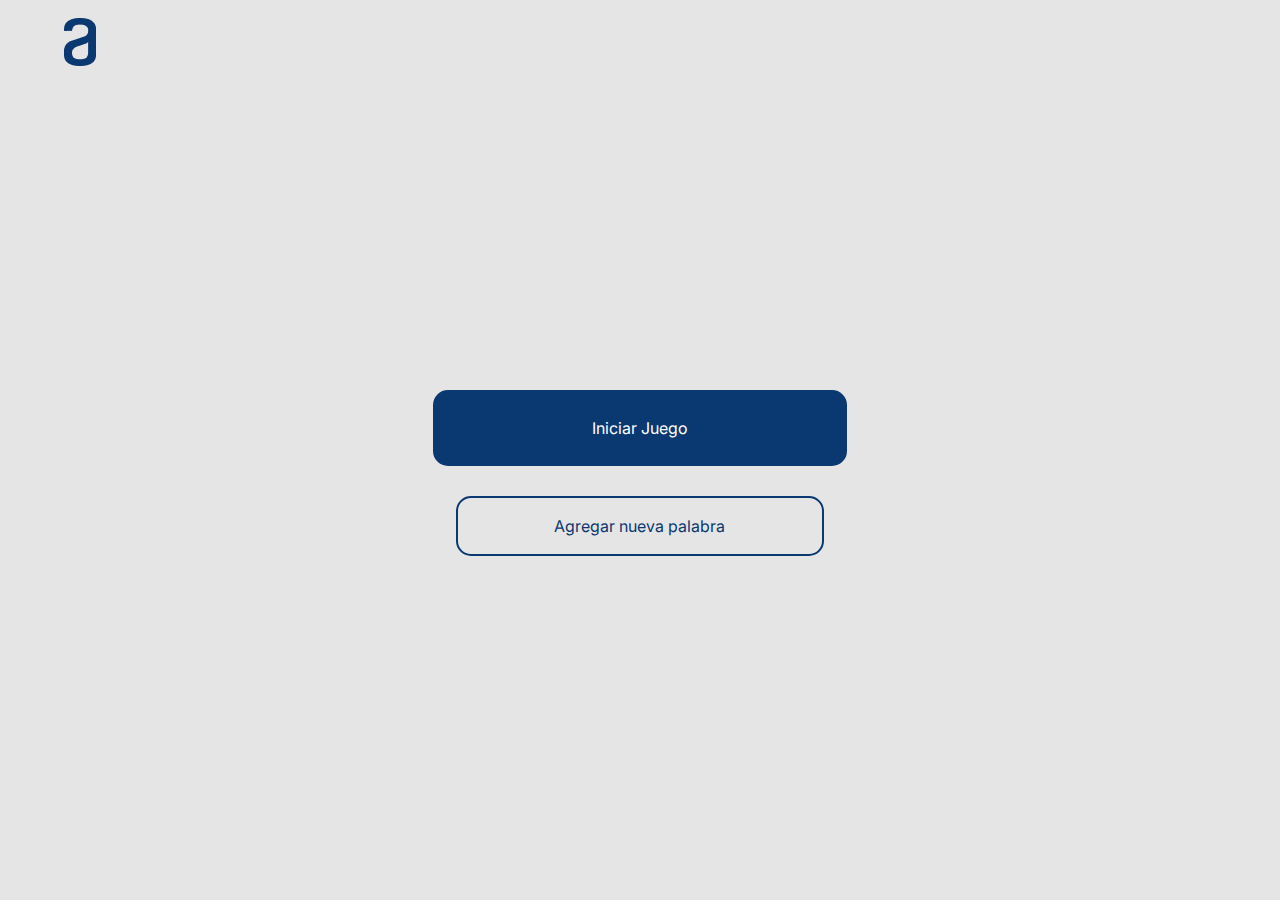
<file: index.html>
<!DOCTYPE html>
<html lang="en">
  <head>
    <meta charset="UTF-8" />
    <meta http-equiv="X-UA-Compatible" content="IE=edge" />
    <meta name="viewport" content="width=device-width, initial-scale=1.0" />
    <link rel="icon" type="image/x-icon" href="../assest/css/img/gamepad-solid.svg">
    <title>Ahorcado</title>
    <link rel="preconnect" href="https://fonts.googleapis.com" />
    <link rel="preconnect" href="https://fonts.gstatic.com" crossorigin />
    <link
      href="https://fonts.googleapis.com/css2?family=Inter:wght@400;700&display=swap"
      rel="stylesheet"
    />
    <link rel="stylesheet" href="assest/css/base/normalize.css" />
    <link rel="stylesheet" href="assest/css/base/reset200802.css" />
    <link rel="stylesheet" href="assest/css/base/global.css" />
    <link rel="stylesheet" href="assest/css/index.css" />
  </head>
  <body class="colorFondo">

    <header>
        <img src="assest/css/img/logo.png" class="img-fluid rounded-top" alt="" />
    </header>

      <main  class="contenedor">
       
          <a class="botonPrimario"  href="pages/juego.html">Iniciar Juego</a>
          <a class="botonSecundario" href="pages/nuevaPalabra.html">Agregar nueva palabra</a>
        
      </main>

  </body>
</html>
</file>
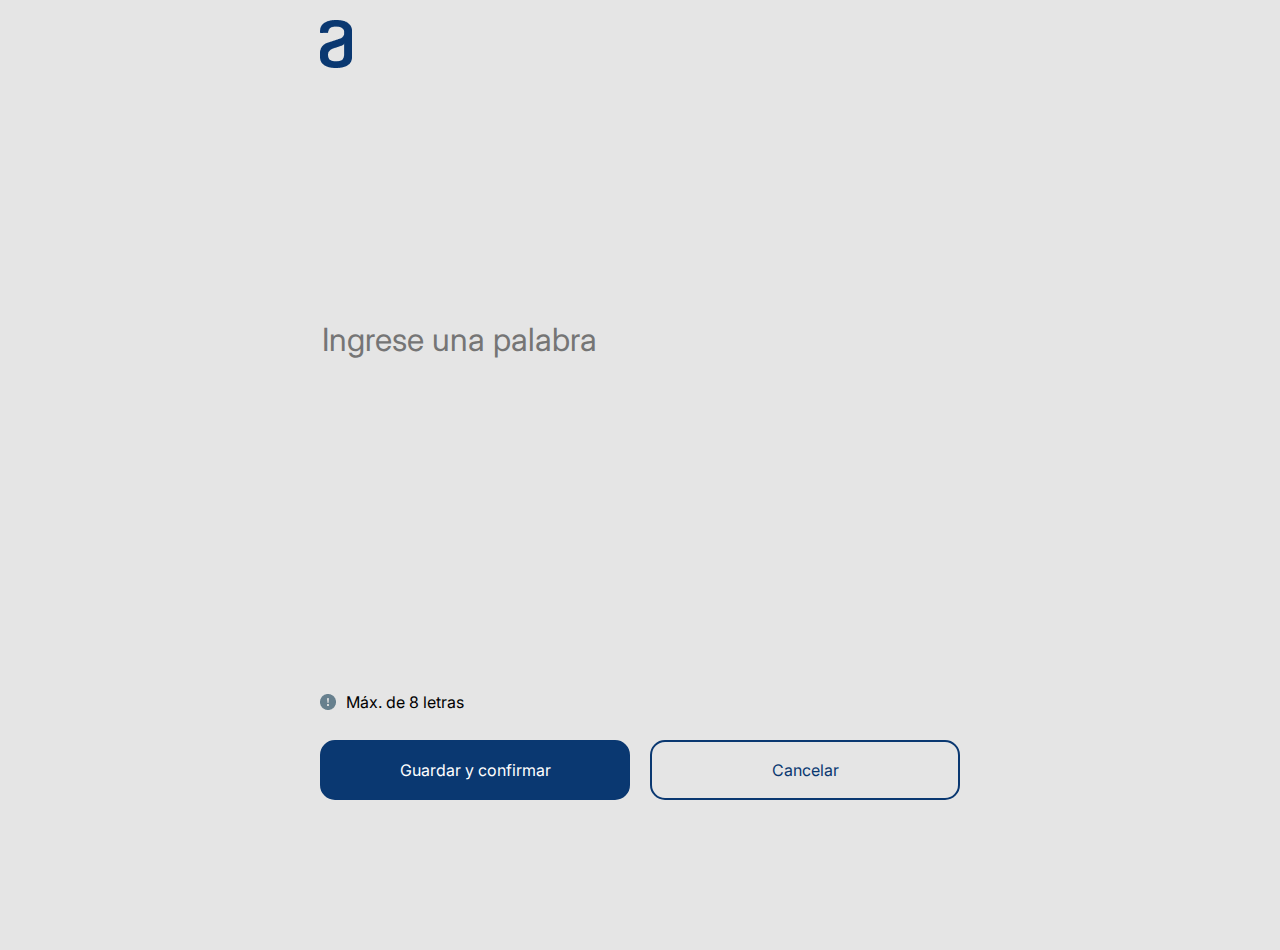
<file: pages/nuevaPalabra.html>
<!DOCTYPE html>
<html lang="en">
  <head>
    <meta charset="UTF-8" />
    <meta http-equiv="X-UA-Compatible" content="IE=edge" />
    <meta name="viewport" content="width=device-width, initial-scale=1.0" />
    <link rel="icon" type="image/x-icon" href="../assest/css/img/gamepad-solid.svg">
    <title>Ahorcado</title>
    <link rel="preconnect" href="https://fonts.googleapis.com" />
    <link rel="preconnect" href="https://fonts.gstatic.com" crossorigin />
    <link
      href="https://fonts.googleapis.com/css2?family=Inter:wght@400;700&display=swap"
      rel="stylesheet"

    />

    <link rel="stylesheet" href="../assest/css/base/normalize.css" />
    <link rel="stylesheet" href="../assest/css/base/reset200802.css" />
    <link rel="stylesheet" href="../assest/css/base/global.css" />
  
    <link rel="stylesheet" href="../assest/css/nuevaPalbra.css" />
  </head>
  <body class="contenedor ">
    <header>
      <img
        src="../assest/css/img/logo.png"
        class="img-fluid rounded-top"
        alt=""
      />
    </header>


    <form class="formulario" action="">
    <main>

       
    <input pattern="[A-Z]+" maxlength="8"  title="LA PALABRA DEBE ESTAR EN MAYUSCULA Y NO CONTENES ESPACIOS" type="text" placeholder="Ingrese una palabra" class="main_txtArea" >

    </input>

    </main>


    <footer class="footer_layout">

        <div class="footer_informacion">
            <img src="../assest/css/img/iconoInfo.png" alt="">
            <p>Máx. de 8 letras</p>
        </div>

        <div class="footer_botones">
          <a href="../pages/juego.html"  class="botonPrimario3 footer_botonGuardar">Guardar y confirmar</a>
         <a href="../index.html"  class="botonSecundario3">Cancelar</a>
        </div>

        
    </footer>

  </form>


  </body>



  <script src="../js/agregarPalabra.js"></script>


  
</html>
</file>
<file: assest/css/base/global.css>
html {
    box-sizing: border-box;
    font-family: var(--fuente);
    font-size: 62.5%;

}

body{
    font-size: 1.6rem;
}

*,
*:before,
*:after {
    box-sizing: inherit;
}


:root {

    --grisAzul: #E5E5E5;
    --azulOscuro: #0A3871;
    --blanco: #ffffff;
    --gris: #495057;
    --fuente:'Inter', sans-serif;

}
</file>
<file: assest/css/index.css>
@import url(base/global.css);

.colorFondo{
    width: 90%;
    margin: 0 auto;
    margin-top: 2vh;
    background-color: var(--grisAzul);
    height: 8vh;
}



.contenedor{
    display: flex;
    flex-direction: column;
    justify-content: center;
    align-items: center;
    height: 90vh;


}


.botonPrimario{
    
    background-color: var(--azulOscuro);

    color:var(--blanco);
    
    border: none;

    width: 90%;

    border-radius: 15px;

    padding: 30px;

    text-align: center;

    text-decoration: none;


}


.botonSecundario{

    background-color: var(--grisAzul);

    color:var(--azulOscuro);


    text-decoration: none;
    
    border: none;

    width: 80%;

    border-radius: 15px;

    padding: 20px;

    border:2px solid var(--azulOscuro);

    margin-top:3rem;

    text-align: center;


    
}



/* RESPONSIVE PARA TABLET  */

@media (min-width: 765px) {
   
.contenedor{
    width: 60%;
    margin: 0 auto;
}

}



@media (min-width: 1025px) {
   
   
    .contenedor{
        width: 40%;
        margin: 0 auto;
    }



}
</file>
<file: assest/css/nuevaPalbra.css>
@import url(base/global.css);



/*GENERALES */

.contenedor {
    width: 90%;
    margin: 0 auto;
    background-color: var(--grisAzul);
    min-height: 100vh;
    display: flex;
    flex-direction: column;
    justify-content: space-between;
    margin-bottom: 5rem;


}




/*HEADER */

header {
    margin-top: 2rem;
    height: 10vh;
}



/*MAIN */

.main_txtArea {
    width: 100%;
    background-color: var(--grisAzul);
    border: none;
    font-size: 3.2rem;
    height: 30vh;
    color:var(--azulOscuro);
   
    padding-top: 5rem;


}


/*FOOTER */

.footer_layout {
    height: 50vh;
    display: flex;
    flex-direction: column;
    justify-content: flex-end;

}


.footer_informacion {
    gap: 1rem;
    display: flex;
    justify-content: start;
    align-items: start;
    width: 100%;

}


.footer_botones{
    display: flex;
    flex-direction: column;
    gap:2rem;
}





/*UTILIDADES */
.botonPrimario3 {

    background-color: var(--azulOscuro);

    color: var(--blanco);

    text-decoration: none;

    border: none;

    width: 100%;

    border-radius: 15px;

    padding: 20px;

    margin-top: 3rem;

    border: 2px solid var(--azulOscuro);


    text-align: center;

    cursor: pointer;
}




.botonSecundario3 {

    background-color: var(--grisAzul);

    color: var(--azulOscuro);

    text-decoration: none;

    border: none;

    width: 100%;

    border-radius: 15px;

    padding: 20px;

    margin-top: 3rem;

    border: 2px solid var(--azulOscuro);


    text-align: center;

    cursor: pointer;



}



/* RESPONSIVE PARA TABLET  */

@media (min-width: 765px) {
   
    .footer_botones{

        flex-direction: row;
        margin-bottom: 10rem;
   
    }
    
    }

    /* RESPONSIVE PARA COMPUTADOR */


    @media (min-width: 1025px) {
   
        .contenedor {
            width: 50%;
          
        
        }
        
        
        }
</file>
<file: assest/css/base/reset200802.css>
/* http://meyerweb.com/eric/tools/css/reset/ */
/* v1.0 | 20080212 */

html, body, div, span, applet, object, iframe,
h1, h2, h3, h4, h5, h6, p, blockquote, pre,
a, abbr, acronym, address, big, cite, code,
del, dfn, em, font, img, ins, kbd, q, s, samp,
small, strike, strong, sub, sup, tt, var,
b, u, i, center,
dl, dt, dd, ol, ul, li,
fieldset, form, label, legend,
table, caption, tbody, tfoot, thead, tr, th, td {
	margin: 0;
	padding: 0;
	border: 0;
	outline: 0;
	font-size: 100%;
	vertical-align: baseline;
	background: transparent;
}
body {
	line-height: 1;
}
ol, ul {
	list-style: none;
}
blockquote, q {
	quotes: none;
}
blockquote:before, blockquote:after,
q:before, q:after {
	content: '';
	content: none;
}

/* remember to define focus styles! */
:focus {
	outline: 0;
}

/* remember to highlight inserts somehow! */
ins {
	text-decoration: none;
}
del {
	text-decoration: line-through;
}

/* tables still need 'cellspacing="0"' in the markup */
table {
	border-collapse: collapse;
	border-spacing: 0;
}
</file>
